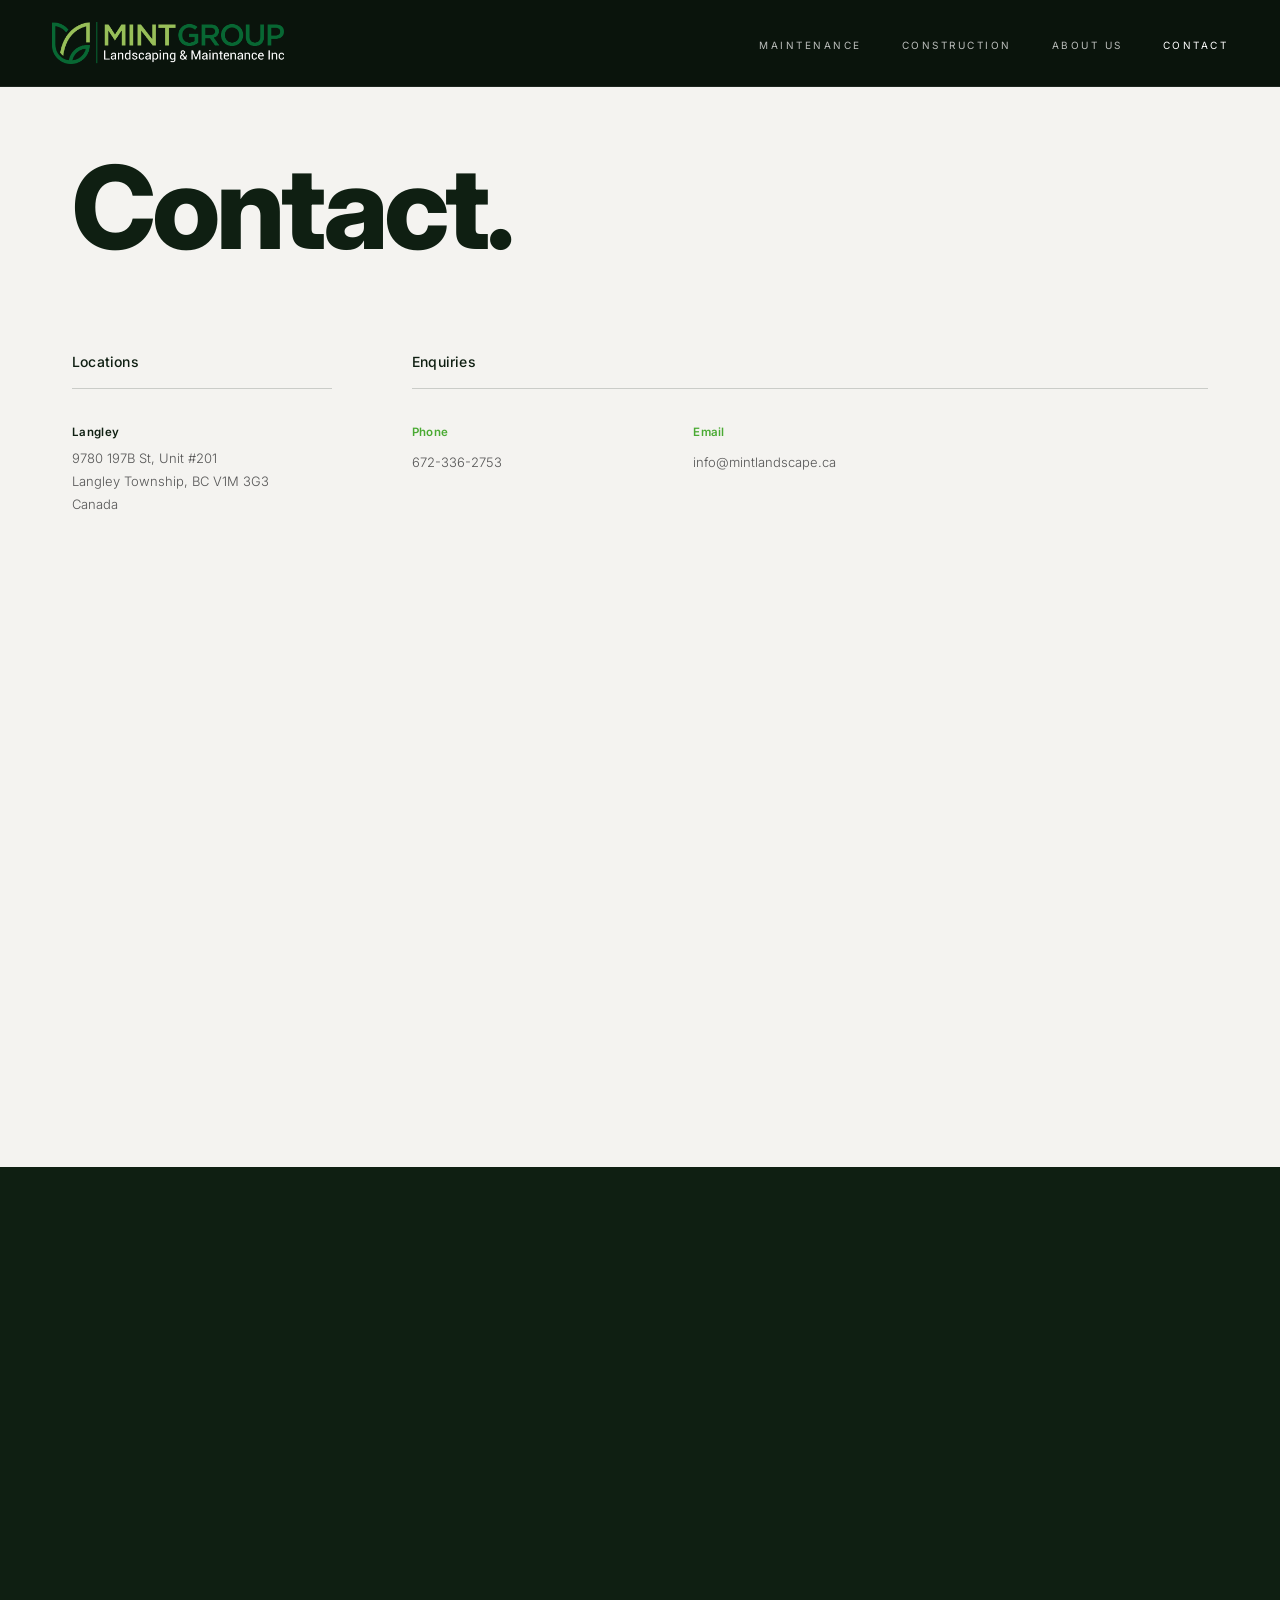
<file: contact.html>
<!DOCTYPE html>
<html lang="en">
<head>
  <meta charset="UTF-8" />
  <meta name="viewport" content="width=device-width, initial-scale=1.0" />
  <title>Contact — Mint Landscape</title>
  <link rel="icon" type="image/png" href="images/logo-icon.png" />
  <link
    href="https://fonts.googleapis.com/css2?family=Inter:wght@300;400;500;600;700;800&display=swap"
    rel="stylesheet"
  />
  <link rel="stylesheet" href="styles/shared-mobile.css" />

  <style>
    *, *::before, *::after { margin: 0; padding: 0; box-sizing: border-box; }
    html { scroll-behavior: smooth; }
    body { background: #f4f3f0; font-family: 'Inter', sans-serif; }

    /* ─────────────────────────────
       FIXED NAV
    ───────────────────────────── */
    .nav {
      position: fixed;
      top: 0; left: 0; right: 0;
      z-index: 100;
      background: #0a140c;
      display: flex;
      align-items: center;
      justify-content: space-between;
      padding: 22px 52px;
      border-bottom: 1px solid rgba(255,255,255,0.08);
    }

    .nav__logo {
      display: flex;
      align-items: center;
      text-decoration: none;
      flex-shrink: 0;
    }

    .nav__logo img {
      height: 42px;
      width: auto;
      display: block;
    }

    .nav__toggle {
      display: none;
      width: 42px;
      height: 42px;
      border: 1px solid rgba(255,255,255,0.45);
      border-radius: 999px;
      background: rgba(10,20,12,0.35);
      color: #fff;
      align-items: center;
      justify-content: center;
      cursor: pointer;
      flex-shrink: 0;
    }

    .nav__toggle svg {
      width: 18px;
      height: 18px;
      stroke: currentColor;
      fill: none;
      stroke-width: 2;
      stroke-linecap: round;
      stroke-linejoin: round;
    }

    .nav__links {
      display: flex;
      gap: 40px;
      list-style: none;
    }

    .nav__links a {
      font-size: 10px;
      font-weight: 400;
      letter-spacing: 2.5px;
      text-transform: uppercase;
      color: rgba(255,255,255,0.72);
      text-decoration: none;
      transition: color 0.2s ease;
    }

    .nav__links a:hover,
    .nav__links a.active { color: #fff; }

    @media (max-width: 980px) {
      .nav {
        padding: 18px 24px;
      }

      .nav__links {
        gap: 24px;
      }
    }

    @media (max-width: 768px) {
      .nav {
        padding: 14px 16px;
      }

      .nav__logo img {
        height: 34px;
      }

      .nav__toggle {
        display: inline-flex;
      }

      .nav__links {
        position: absolute;
        top: calc(100% + 10px);
        left: 16px;
        right: 16px;
        flex-direction: column;
        gap: 0;
        padding: 8px 0;
        border: 1px solid rgba(255,255,255,0.2);
        border-radius: 14px;
        background: rgba(10,20,12,0.98);
        backdrop-filter: blur(6px);
        max-height: 0;
        opacity: 0;
        overflow: hidden;
        pointer-events: none;
        transform: translateY(-8px);
        transition: max-height 0.28s ease, opacity 0.28s ease, transform 0.28s ease;
      }

      .nav__links a {
        display: block;
        padding: 12px 16px;
        letter-spacing: 2px;
      }

      .nav__links.nav__links--open {
        max-height: 320px;
        opacity: 1;
        pointer-events: auto;
        transform: translateY(0);
      }
    }

    /* ─────────────────────────────
       CONTACT INFO SECTION
    ───────────────────────────── */
    .contact-info {
      padding: 150px 72px 110px;
      background: #f4f3f0;
    }

    .contact-title {
      font-size: clamp(56px, 9vw, 130px);
      font-weight: 800;
      color: #0f1f12;
      line-height: 1;
      letter-spacing: -4px;
      margin-bottom: 88px;
      opacity: 0;
      transform: translateY(28px);
      transition: opacity 0.85s ease, transform 0.85s ease;
    }
    .contact-title.show { opacity: 1; transform: translateY(0); }

    .contact-grid {
      display: grid;
      grid-template-columns: 260px 1fr;
      gap: 0 80px;
      align-items: start;
    }

    .contact-col__head {
      font-size: 14px;
      font-weight: 500;
      color: #0f1f12;
      letter-spacing: 0.2px;
      margin-bottom: 18px;
      opacity: 0;
      transform: translateY(12px);
      transition: opacity 0.6s ease, transform 0.6s ease;
    }
    .contact-col__head.show { opacity: 1; transform: translateY(0); }

    .contact-col__rule {
      height: 1px;
      background: rgba(15,31,18,0.18);
      margin-bottom: 36px;
      width: 0;
      transition: width 1s cubic-bezier(0.16, 1, 0.3, 1);
    }
    .contact-col__rule.show { width: 100%; }

    /* Location block */
    .contact-loc {
      opacity: 0;
      transform: translateY(14px);
      transition: opacity 0.65s ease 0.15s, transform 0.65s ease 0.15s;
    }
    .contact-loc.show { opacity: 1; transform: translateY(0); }

    .contact-loc__name {
      font-size: 11.5px;
      font-weight: 600;
      color: #0f1f12;
      letter-spacing: 0.3px;
      margin-bottom: 8px;
    }

    .contact-loc__addr {
      font-size: 13px;
      font-weight: 300;
      color: #555;
      line-height: 1.78;
    }

    /* Enquiries grid */
    .enquiries-grid {
      display: grid;
      grid-template-columns: repeat(3, 1fr);
      gap: 0 48px;
      opacity: 0;
      transform: translateY(14px);
      transition: opacity 0.65s ease 0.15s, transform 0.65s ease 0.15s;
    }
    .enquiries-grid.show { opacity: 1; transform: translateY(0); }

    .enq-item__head {
      font-size: 11.5px;
      font-weight: 600;
      color: #4aaa33;
      letter-spacing: 0.2px;
      margin-bottom: 12px;
    }

    .enq-item__detail {
      font-size: 13px;
      font-weight: 300;
      color: #555;
      line-height: 1.78;
    }

    /* ─────────────────────────────
       GOOGLE MAP
    ───────────────────────────── */
    .map-section {
      width: 100%;
      height: 540px;
      overflow: hidden;
      opacity: 0;
      transition: opacity 1s ease;
    }
    .map-section.show { opacity: 1; }

    .map-section iframe {
      width: 100%;
      height: 100%;
      border: none;
      display: block;
      filter: grayscale(15%) contrast(1.05);
    }

    /* ─────────────────────────────
       GET A QUOTE SECTION
    ───────────────────────────── */
    .quote-section {
      background: #0f1f12;
      padding: 0;
      scroll-margin-top: 70px;
    }

    .quote-inner {
      display: flex;
      align-items: stretch;
      min-height: 100vh;
      opacity: 0;
      transform: translateY(32px);
      transition: opacity 0.85s ease, transform 0.85s ease;
    }
    .quote-inner.show { opacity: 1; transform: translateY(0); }

    /* Left panel — text */
    .quote-left {
      flex: 0 0 42%;
      padding: 110px 64px 110px 72px;
      display: flex;
      flex-direction: column;
      justify-content: center;
      border-right: 1px solid rgba(255,255,255,0.07);
    }

    /* Right panel — form */
    .quote-right {
      flex: 1;
      padding: 80px 72px 80px 64px;
      display: flex;
      align-items: center;
    }

    .quote-eyebrow {
      font-size: 9.5px;
      font-weight: 500;
      letter-spacing: 5px;
      text-transform: uppercase;
      color: #4aaa33;
      margin-bottom: 28px;
    }

    .quote-heading {
      font-size: clamp(46px, 4.5vw, 86px);
      font-weight: 800;
      color: #ffffff;
      line-height: 1;
      letter-spacing: -3px;
      margin-bottom: 44px;
    }

    .quote-rule {
      width: 48px;
      height: 1.5px;
      background: #4aaa33;
      margin-bottom: 36px;
    }

    .quote-sub {
      font-size: clamp(13px, 1vw, 16px);
      font-weight: 300;
      color: rgba(255,255,255,0.50);
      line-height: 1.85;
    }

    /* Form wrapper */
    .quote-form-wrap {
      width: 100%;
    }

    /* ─────────────────────────────
       QUOTE FORM
    ───────────────────────────── */
    .quote-form {
      display: flex;
      flex-direction: column;
      gap: 20px;
      width: 100%;
    }

    .quote-form__row {
      display: grid;
      grid-template-columns: 1fr 1fr;
      gap: 20px;
    }

    .quote-form__field {
      display: flex;
      flex-direction: column;
      gap: 8px;
    }

    .quote-form__label {
      font-size: 9.5px;
      font-weight: 500;
      letter-spacing: 3px;
      text-transform: uppercase;
      color: rgba(255,255,255,0.45);
    }

    .quote-form__input,
    .quote-form__select,
    .quote-form__textarea {
      background: rgba(255,255,255,0.04);
      border: 1px solid rgba(255,255,255,0.12);
      border-radius: 8px;
      padding: 14px 16px;
      font-family: 'Inter', sans-serif;
      font-size: 14px;
      font-weight: 300;
      color: #ffffff;
      outline: none;
      transition: border-color 0.2s ease, background 0.2s ease;
      width: 100%;
      -webkit-appearance: none;
      appearance: none;
    }

    .quote-form__input::placeholder,
    .quote-form__textarea::placeholder {
      color: rgba(255,255,255,0.22);
    }

    .quote-form__input:focus,
    .quote-form__select:focus,
    .quote-form__textarea:focus {
      border-color: #4aaa33;
      background: rgba(74,170,51,0.06);
    }

    .quote-form__select {
      cursor: pointer;
      background-image: url("data:image/svg+xml,%3Csvg xmlns='http://www.w3.org/2000/svg' width='12' height='8' viewBox='0 0 12 8'%3E%3Cpath d='M1 1l5 5 5-5' stroke='rgba(255,255,255,0.4)' stroke-width='1.5' fill='none' stroke-linecap='round' stroke-linejoin='round'/%3E%3C/svg%3E");
      background-repeat: no-repeat;
      background-position: right 16px center;
      padding-right: 40px;
    }

    .quote-form__select option {
      background: #0f1f12;
      color: #ffffff;
    }

    .quote-form__textarea {
      resize: vertical;
      min-height: 130px;
      line-height: 1.65;
    }

    .quote-form__submit {
      align-self: flex-start;
      margin-top: 8px;
      padding: 15px 40px;
      background: #4aaa33;
      border: none;
      border-radius: 999px;
      font-family: 'Inter', sans-serif;
      font-size: 10px;
      font-weight: 600;
      letter-spacing: 3px;
      text-transform: uppercase;
      color: #ffffff;
      cursor: pointer;
      transition: background 0.2s ease, transform 0.15s ease;
    }

    .quote-form__submit:hover {
      background: #3d9029;
    }

    .quote-form__submit:active {
      transform: scale(0.97);
    }

    .quote-form__submit:disabled {
      opacity: 0.5;
      cursor: not-allowed;
      transform: none;
    }

    .quote-form__status {
      font-size: 13px;
      font-weight: 400;
      padding: 12px 16px;
      border-radius: 8px;
      display: none;
    }

    .quote-form__status--success {
      display: block;
      background: rgba(74,170,51,0.12);
      border: 1px solid rgba(74,170,51,0.35);
      color: #7ecb66;
    }

    .quote-form__status--error {
      display: block;
      background: rgba(220,60,60,0.1);
      border: 1px solid rgba(220,60,60,0.3);
      color: #e07070;
    }

    @media (max-width: 980px) {
      .contact-info {
        padding: 126px 36px 82px;
      }

      .contact-grid {
        grid-template-columns: 1fr;
        gap: 42px;
      }

      .enquiries-grid {
        grid-template-columns: repeat(2, minmax(0, 1fr));
        gap: 22px;
      }

      .quote-inner {
        min-height: 0;
      }

      .quote-left {
        padding: 72px 34px;
        flex-basis: 44%;
      }

      .quote-right {
        padding: 62px 34px;
      }
    }

    @media (max-width: 768px) {
      .contact-info {
        padding: 104px 18px 60px;
      }

      .contact-title {
        margin-bottom: 42px;
        letter-spacing: -2px;
      }

      .enquiries-grid {
        grid-template-columns: 1fr;
      }

      .map-section {
        height: 340px;
      }

      .quote-inner {
        flex-direction: column;
      }

      .quote-left,
      .quote-right {
        flex: 0 0 auto;
        width: 100%;
      }

      .quote-left {
        padding: 48px 18px 36px;
        border-right: none;
        border-bottom: 1px solid rgba(255,255,255,0.07);
      }

      .quote-right {
        padding: 28px 18px 40px;
      }

      .quote-form__row {
        grid-template-columns: 1fr;
      }

      .quote-form__submit {
        width: 100%;
        text-align: center;
        align-self: stretch;
      }
    }

  </style>
</head>
<body>

  <!-- ── NAV ── -->
  <nav class="nav">
    <a href="index.html" class="nav__logo"><img src="images/logo-dark-bg.png" alt="Mint Group Landscaping &amp; Maintenance Inc" /></a>
    <button
      class="nav__toggle"
      id="navToggle"
      type="button"
      aria-label="Toggle menu"
      aria-expanded="false"
      aria-controls="siteNavLinks"
    >
      <svg viewBox="0 0 24 24" aria-hidden="true">
        <line x1="4" y1="7" x2="20" y2="7"></line>
        <line x1="4" y1="12" x2="20" y2="12"></line>
        <line x1="4" y1="17" x2="20" y2="17"></line>
      </svg>
    </button>
    <ul class="nav__links" id="siteNavLinks">
      <li><a href="maintenance.html">Maintenance</a></li>
      <li><a href="construction.html">Construction</a></li>
      <li><a href="about.html">About Us</a></li>
      <li><a href="contact.html" class="active">Contact</a></li>
    </ul>
  </nav>

  <!-- ── CONTACT INFO ── -->
  <section class="contact-info" id="contactInfo">

    <h1 class="contact-title" id="contactTitle">Contact.</h1>

    <div class="contact-grid">

      <!-- Locations -->
      <div class="contact-col">
        <h3 class="contact-col__head" id="locHead">Locations</h3>
        <div class="contact-col__rule" id="locRule"></div>
        <div class="contact-loc" id="contactLoc">
          <p class="contact-loc__name">Langley</p>
          <p class="contact-loc__addr">9780 197B St, Unit #201<br>Langley Township, BC V1M 3G3<br>Canada</p>
        </div>
      </div>

      <!-- Enquiries -->
      <div class="contact-col">
        <h3 class="contact-col__head" id="enqHead">Enquiries</h3>
        <div class="contact-col__rule" id="enqRule"></div>
        <div class="enquiries-grid" id="enqGrid">

          <div class="enq-item">
            <p class="enq-item__head">Phone</p>
            <p class="enq-item__detail"><a href="tel:+16723362753" style="color:inherit;text-decoration:none;">672-336-2753</a></p>
          </div>

          <div class="enq-item">
            <p class="enq-item__head">Email</p>
            <p class="enq-item__detail"><a href="mailto:info@mintlandscape.ca" style="color:inherit;text-decoration:none;">info@mintlandscape.ca</a></p>
          </div>

        </div>
      </div>

    </div>
  </section>

  <!-- ── MAP ── -->
  <div class="map-section" id="mapSection">
    <iframe
      src="https://maps.google.com/maps?q=9780+197B+St+%23201,+Langley,+BC+V1M+3G3,+Canada&output=embed&z=15"
      allowfullscreen=""
      loading="lazy"
      referrerpolicy="no-referrer-when-downgrade"
      title="Mint Landscape office location"
    ></iframe>
  </div>

  <!-- ── GET A QUOTE ── -->
  <section class="quote-section" id="quote">
    <div class="quote-inner" id="quoteInner">

      <!-- Left: heading + text -->
      <div class="quote-left">
        <img src="images/logo-dark-bg.png" alt="Mint Group Landscaping &amp; Maintenance Inc" style="max-width:280px;width:100%;height:auto;display:block;margin-bottom:40px;" />
        <p class="quote-eyebrow">Work With Us</p>
        <h2 class="quote-heading">Get a Quote.</h2>
        <div class="quote-rule"></div>
        <p class="quote-sub">
          Ready to bring your outdoor vision to life?<br>
          Fill out the form and a member of our team
          will be in touch to discuss your project.
        </p>
      </div>

      <!-- Right: contact form -->
      <div class="quote-right">
        <div class="quote-form-wrap">
          <form class="quote-form" id="quoteForm" novalidate>

            <div class="quote-form__row">
              <div class="quote-form__field">
                <label class="quote-form__label" for="qf-name">Full Name</label>
                <input
                  class="quote-form__input"
                  type="text"
                  id="qf-name"
                  name="full_name"
                  placeholder="Jane Smith"
                  required
                  autocomplete="name"
                />
              </div>
              <div class="quote-form__field">
                <label class="quote-form__label" for="qf-email">Email Address</label>
                <input
                  class="quote-form__input"
                  type="email"
                  id="qf-email"
                  name="email"
                  placeholder="jane@example.com"
                  required
                  autocomplete="email"
                />
              </div>
            </div>

            <div class="quote-form__row">
              <div class="quote-form__field">
                <label class="quote-form__label" for="qf-phone">Phone Number</label>
                <input
                  class="quote-form__input"
                  type="tel"
                  id="qf-phone"
                  name="phone"
                  placeholder="+1 (604) 555-0100"
                  required
                  autocomplete="tel"
                />
              </div>
              <div class="quote-form__field">
                <label class="quote-form__label" for="qf-property">Property Type</label>
                <select
                  class="quote-form__select"
                  id="qf-property"
                  name="property_type"
                  required
                >
                  <option value="" disabled selected>Select type…</option>
                  <option value="Residential">Residential</option>
                  <option value="Commercial">Commercial</option>
                </select>
              </div>
            </div>

            <div class="quote-form__field">
              <label class="quote-form__label" for="qf-description">Project Description</label>
              <textarea
                class="quote-form__textarea"
                id="qf-description"
                name="description"
                placeholder="Tell us about your project — scope, timeline, any specific requirements…"
                required
              ></textarea>
            </div>

            <div class="quote-form__status" id="qfStatus"></div>

            <button class="quote-form__submit" type="submit" id="qfSubmit">
              Send Request
            </button>

          </form>
        </div>
      </div>

    </div>
  </section>

  <script>
    var navToggle = document.getElementById('navToggle');
    var navLinks = document.getElementById('siteNavLinks');

    function setMobileNavState(isOpen) {
      navLinks.classList.toggle('nav__links--open', isOpen);
      navToggle.setAttribute('aria-expanded', isOpen ? 'true' : 'false');
    }

    navToggle.addEventListener('click', function () {
      var isOpen = navLinks.classList.contains('nav__links--open');
      setMobileNavState(!isOpen);
    });

    navLinks.querySelectorAll('a').forEach(function (link) {
      link.addEventListener('click', function () {
        setMobileNavState(false);
      });
    });

    window.addEventListener('resize', function () {
      if (window.innerWidth > 768) {
        setMobileNavState(false);
      }
    });

    /* ─────────────────────────────────────────────
       SCROLL TO QUOTE if arriving via #quote link
    ───────────────────────────────────────────── */
    window.addEventListener('load', function () {
      if (window.location.hash === '#quote') {
        setTimeout(function () {
          document.getElementById('quote').scrollIntoView({ behavior: 'smooth' });
        }, 200);
      }
    });

    /* ─────────────────────────────────────────────
       SCROLL ANIMATIONS
    ───────────────────────────────────────────── */
    function makeRevealObs(threshold, onEnter, onLeave) {
      return new IntersectionObserver(function (entries) {
        entries.forEach(function (entry) {
          if (entry.isIntersecting) { onEnter(entry.target); }
          else { if (onLeave) onLeave(entry.target); }
        });
      }, { threshold: threshold || 0.15 });
    }

    // Contact info animates in on page load (it's at the top)
    setTimeout(function () {
      document.getElementById('contactTitle').classList.add('show');
      setTimeout(function () {
        document.getElementById('locHead').classList.add('show');
        document.getElementById('enqHead').classList.add('show');
      }, 280);
      setTimeout(function () {
        document.getElementById('locRule').classList.add('show');
        document.getElementById('enqRule').classList.add('show');
      }, 480);
      setTimeout(function () {
        document.getElementById('contactLoc').classList.add('show');
        document.getElementById('enqGrid').classList.add('show');
      }, 680);
    }, 300);

    // Map fades in on scroll
    makeRevealObs(0.2,
      function (el) { el.classList.add('show'); },
      function (el) { el.classList.remove('show'); }
    ).observe(document.getElementById('mapSection'));

    // Quote section
    makeRevealObs(0.2,
      function () { document.getElementById('quoteInner').classList.add('show'); },
      function () { document.getElementById('quoteInner').classList.remove('show'); }
    ).observe(document.getElementById('quote'));

    /* ─────────────────────────────────────────────
       QUOTE FORM SUBMISSION
    ───────────────────────────────────────────── */
    var WEBHOOK_URL = 'https://automation.resolverestoration.ca/webhook/landscape-form';

    document.getElementById('quoteForm').addEventListener('submit', function (e) {
      e.preventDefault();

      var form = e.target;
      var submitBtn = document.getElementById('qfSubmit');
      var statusEl = document.getElementById('qfStatus');

      // Basic client-side validation
      var fullName = form.full_name.value.trim();
      var email = form.email.value.trim();
      var phone = form.phone.value.trim();
      var propertyType = form.property_type.value;
      var description = form.description.value.trim();

      if (!fullName || !email || !phone || !propertyType || !description) {
        statusEl.className = 'quote-form__status quote-form__status--error';
        statusEl.textContent = 'Please fill in all required fields.';
        return;
      }

      submitBtn.disabled = true;
      submitBtn.textContent = 'Sending…';
      statusEl.className = 'quote-form__status';
      statusEl.textContent = '';

      fetch(WEBHOOK_URL, {
        method: 'POST',
        headers: { 'Content-Type': 'application/json' },
        body: JSON.stringify({
          full_name: fullName,
          email: email,
          phone: phone,
          property_type: propertyType,
          description: description
        })
      })
      .then(function (res) {
        if (!res.ok) { throw new Error('Server error ' + res.status); }
        form.reset();
        statusEl.className = 'quote-form__status quote-form__status--success';
        statusEl.textContent = 'Thank you! We\'ll be in touch shortly.';
        submitBtn.textContent = 'Send Request';
        submitBtn.disabled = false;
      })
      .catch(function () {
        statusEl.className = 'quote-form__status quote-form__status--error';
        statusEl.textContent = 'Something went wrong. Please try again or email us directly.';
        submitBtn.textContent = 'Send Request';
        submitBtn.disabled = false;
      });
    });
  </script>

</body>
</html>
</file>
<file: styles/shared-mobile.css>
a, button {
  -webkit-tap-highlight-color: rgba(74, 170, 51, 0.28);
  touch-action: manipulation;
}

@media (hover: none), (pointer: coarse) {
  .nav__links a:hover,
  .panel__btn:hover,
  .rq-btn:hover,
  .quote-btn:hover,
  .scroll-btn:hover,
  .svc-quote-btn:hover,
  .why__quote-btn:hover,
  .svc__cta:hover,
  .svc__link:hover,
  .svc__list li:hover,
  .wws__card:hover,
  .wws__card:hover .wws__card-img,
  .wws__card:hover .wws__card-body,
  .loc__address a:hover,
  .why__card:hover,
  .svc-card:hover {
    transform: none;
    box-shadow: none;
  }

  .nav__toggle,
  .nav__links a,
  .panel__btn,
  .rq-btn,
  .quote-btn,
  .scroll-btn,
  .svc-quote-btn,
  .why__quote-btn,
  .svc__cta,
  .svc__link {
    transition-duration: 0.16s;
  }

  .nav__toggle:active,
  .panel__btn:active,
  .rq-btn:active,
  .quote-btn:active,
  .scroll-btn:active,
  .svc-quote-btn:active,
  .why__quote-btn:active,
  .svc__cta:active {
    transform: scale(0.98);
  }
}

@media (prefers-reduced-motion: reduce) {
  html {
    scroll-behavior: auto;
  }

  *, *::before, *::after {
    animation-duration: 0.01ms !important;
    animation-iteration-count: 1 !important;
    transition-duration: 0.01ms !important;
  }
}
</file>
